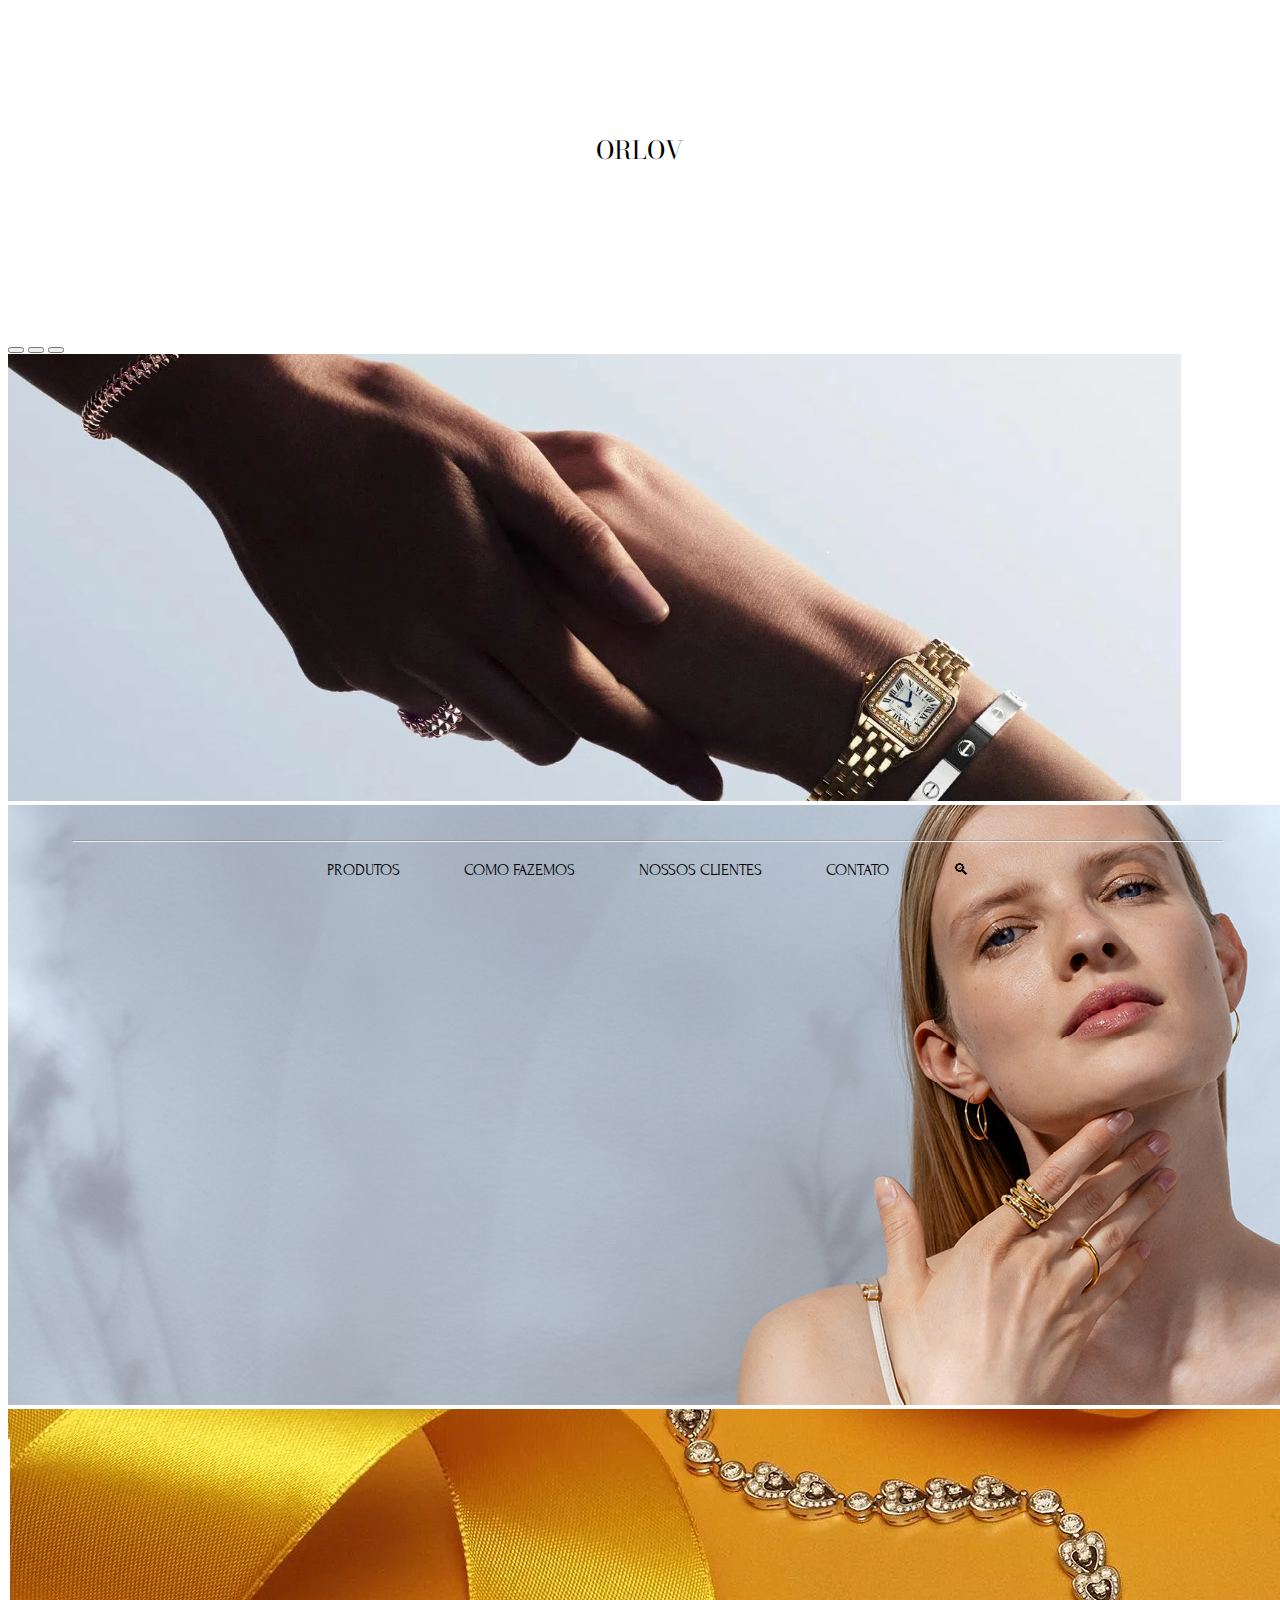
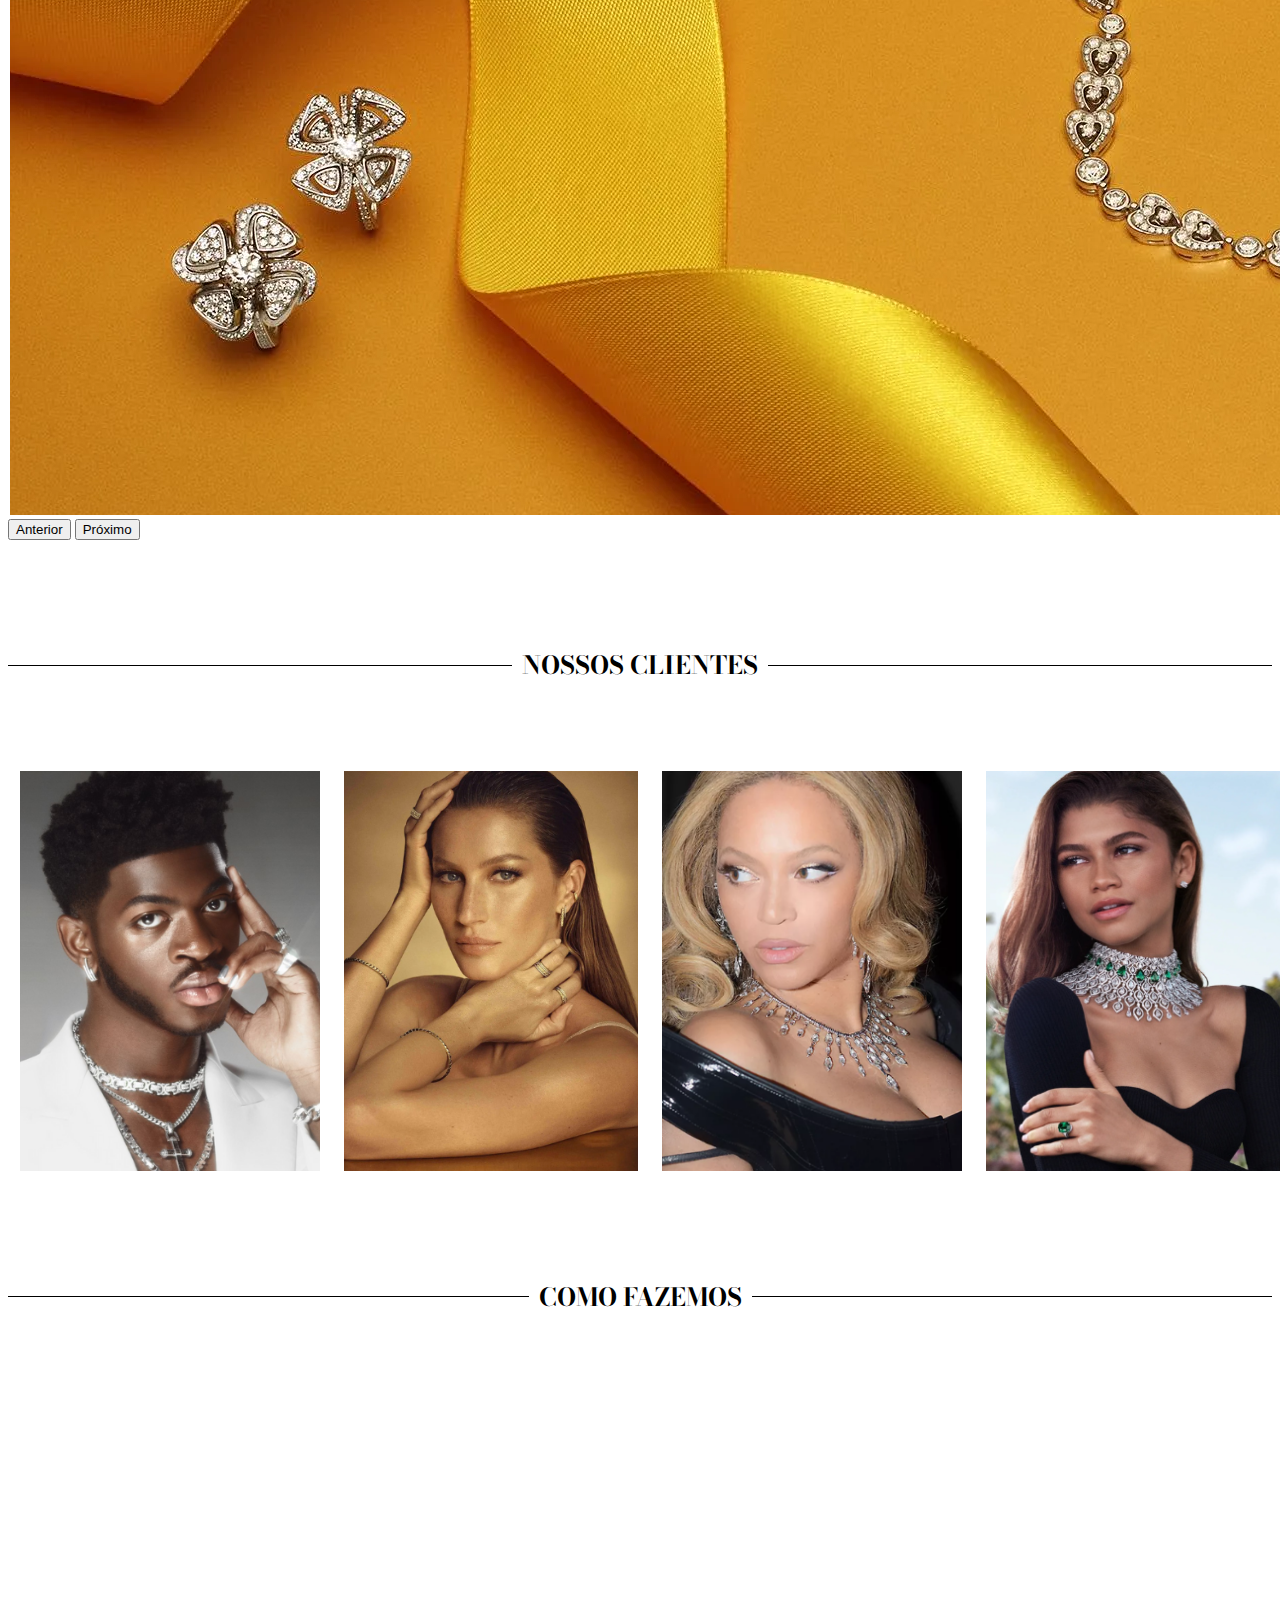
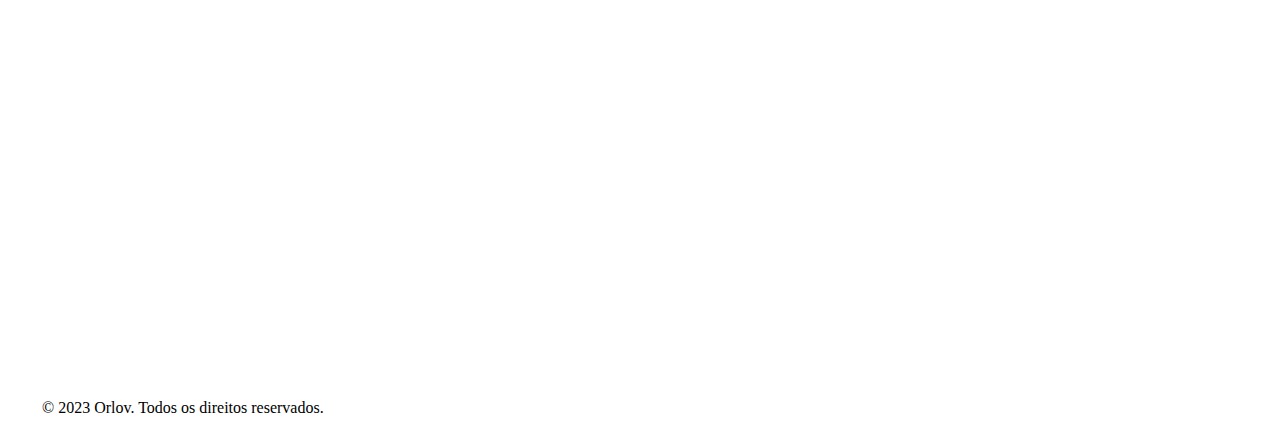
<file: index.html>
<!DOCTYPE html>
<html lang="en">

<head>
  <meta charset="UTF-8">
  <meta name="viewport" content="width=device-width, initial-scale=1.0">
  <link rel="stylesheet" href="css/style.css">
  <link href="https://cdn.jsdelivr.net/npm/bootstrap@5.3.1/dist/css/bootstrap.min.css" rel="stylesheet"
    integrity="sha384-4bw+/aepP/YC94hEpVNVgiZdgIC5+VKNBQNGCHeKRQN+PtmoHDEXuppvnDJzQIu9" crossorigin="anonymous">
  <title>Orlov</title>
</head>

<body>
  <header class="cabecalho">
    <a href="index.html"><h1 href="index.html" class="cabecalho-titulo">ORLOV</h1></a>
    <nav>
      <hr>
    </nav>
    <nav>
      <a class="cabecalho-item" href="categorias.html">PRODUTOS</a>
      <a class="cabecalho-item" href="#como-fazemos">COMO FAZEMOS</a>
      <a class="cabecalho-item" href="#nossos-clientes">NOSSOS CLIENTES</a>
      <a class="cabecalho-item" href="contato.html">CONTATO</a>
      <a class="cabecalho-item" href="#">🔍︎</a>
    </nav>
  </header>

  <br><br><br>

  <div id="carouselExampleIndicators" class="carousel slide">
    <div class="carousel-indicators">
      <button type="button" data-bs-target="#carouselExampleIndicators" data-bs-slide-to="0" class="active"
        aria-current="true" aria-label="Slide 1"></button>
      <button type="button" data-bs-target="#carouselExampleIndicators" data-bs-slide-to="1"
        aria-label="Slide 2"></button>
      <button type="button" data-bs-target="#carouselExampleIndicators" data-bs-slide-to="2"
        aria-label="Slide 3"></button>
    </div>
    <div class="carousel-inner">
      <div class="carousel-item active">
        <img src="img/carrossel-3.PNG" max-height="400px" width="auto" class="d-block w-100">
      </div>
      <div class="carousel-item">
        <img src="img/carrosel2.png" max-height="400px" class="d-block w-100">
      </div>
      <div class="carousel-item">
        <img src="img/carrosel3.png" max-height="400px" class="d-block w-100">
      </div>
    </div>
    <button class="carousel-control-prev" type="button" data-bs-target="#carouselExampleIndicators"
      data-bs-slide="prev">
      <span class="carousel-control-prev-icon" aria-hidden="true"></span>
      <span class="visually-hidden">Anterior</span>
    </button>
    <button class="carousel-control-next" type="button" data-bs-target="#carouselExampleIndicators"
      data-bs-slide="next">
      <span class="carousel-control-next-icon" aria-hidden="true"></span>
      <span class="visually-hidden">Próximo</span>
    </button>
  </div>

  <section class="nossos-clientes">
   
    <container class="cf-titulo">
      <h1 id="nossos-clientes" class="cf-titulo">NOSSOS CLIENTES</h1>
    </container>

    <div id="clientes">
    <img class="cliente" src="img/lilnas.png" alt="">
    <img class="cliente" src="img/muiequenseionome.png" alt="">
    <img class="cliente" src="img/mulherquenseionome2.png" alt="">
    <img class="cliente" src="img/zendaya.png" alt="">
    <img class="cliente" src="img/doisquenseionome.png" alt="">
    <img class="cliente" src="img/rihana.png" alt="">
    </div>  
  </section>


  <section class="como-fazemos">

    <container class="cf-titulo">
      <h1 id="como-fazemos" class="cf-titulo">COMO FAZEMOS</h1>
    </container>

    <container class="cf-conteudo">
      <div class="box">

        <div>
          <iframe width="1000" height="485" src="https://www.youtube.com/embed/xkBOA-TGmZU?si=hb5o4_ImVHbDwGVf" title="YouTube video player" frameborder="0" allow="accelerometer; autoplay; clipboard-write; encrypted-media; gyroscope; picture-in-picture; web-share" allowfullscreen></iframe>
        </div>

      </div>
    </container>

  </section>

  <br>
  <br>

  <div class="container" id="footer">
    <footer class="d-flex flex-wrap justify-content-between align-items-center py-3 my-4 border-top">
      <div class="col-md-4 d-flex align-items-center">
        <a href="/" class="mb-3 me-2 mb-md-0 text-muted text-decoration-none lh-1">
          <svg class="bi" width="30" height="24"><use xlink:href="#bootstrap"></use></svg>
        </a>
        <span class="text-muted">© 2023 Orlov. Todos os direitos reservados.</span>
      </div>
    </footer>
  </div>

  <script src="https://cdn.jsdelivr.net/npm/bootstrap@5.3.1/dist/js/bootstrap.bundle.min.js"
    integrity="sha384-HwwvtgBNo3bZJJLYd8oVXjrBZt8cqVSpeBNS5n7C8IVInixGAoxmnlMuBnhbgrkm"
    crossorigin="anonymous"></script>
</body>

</html>
</file>
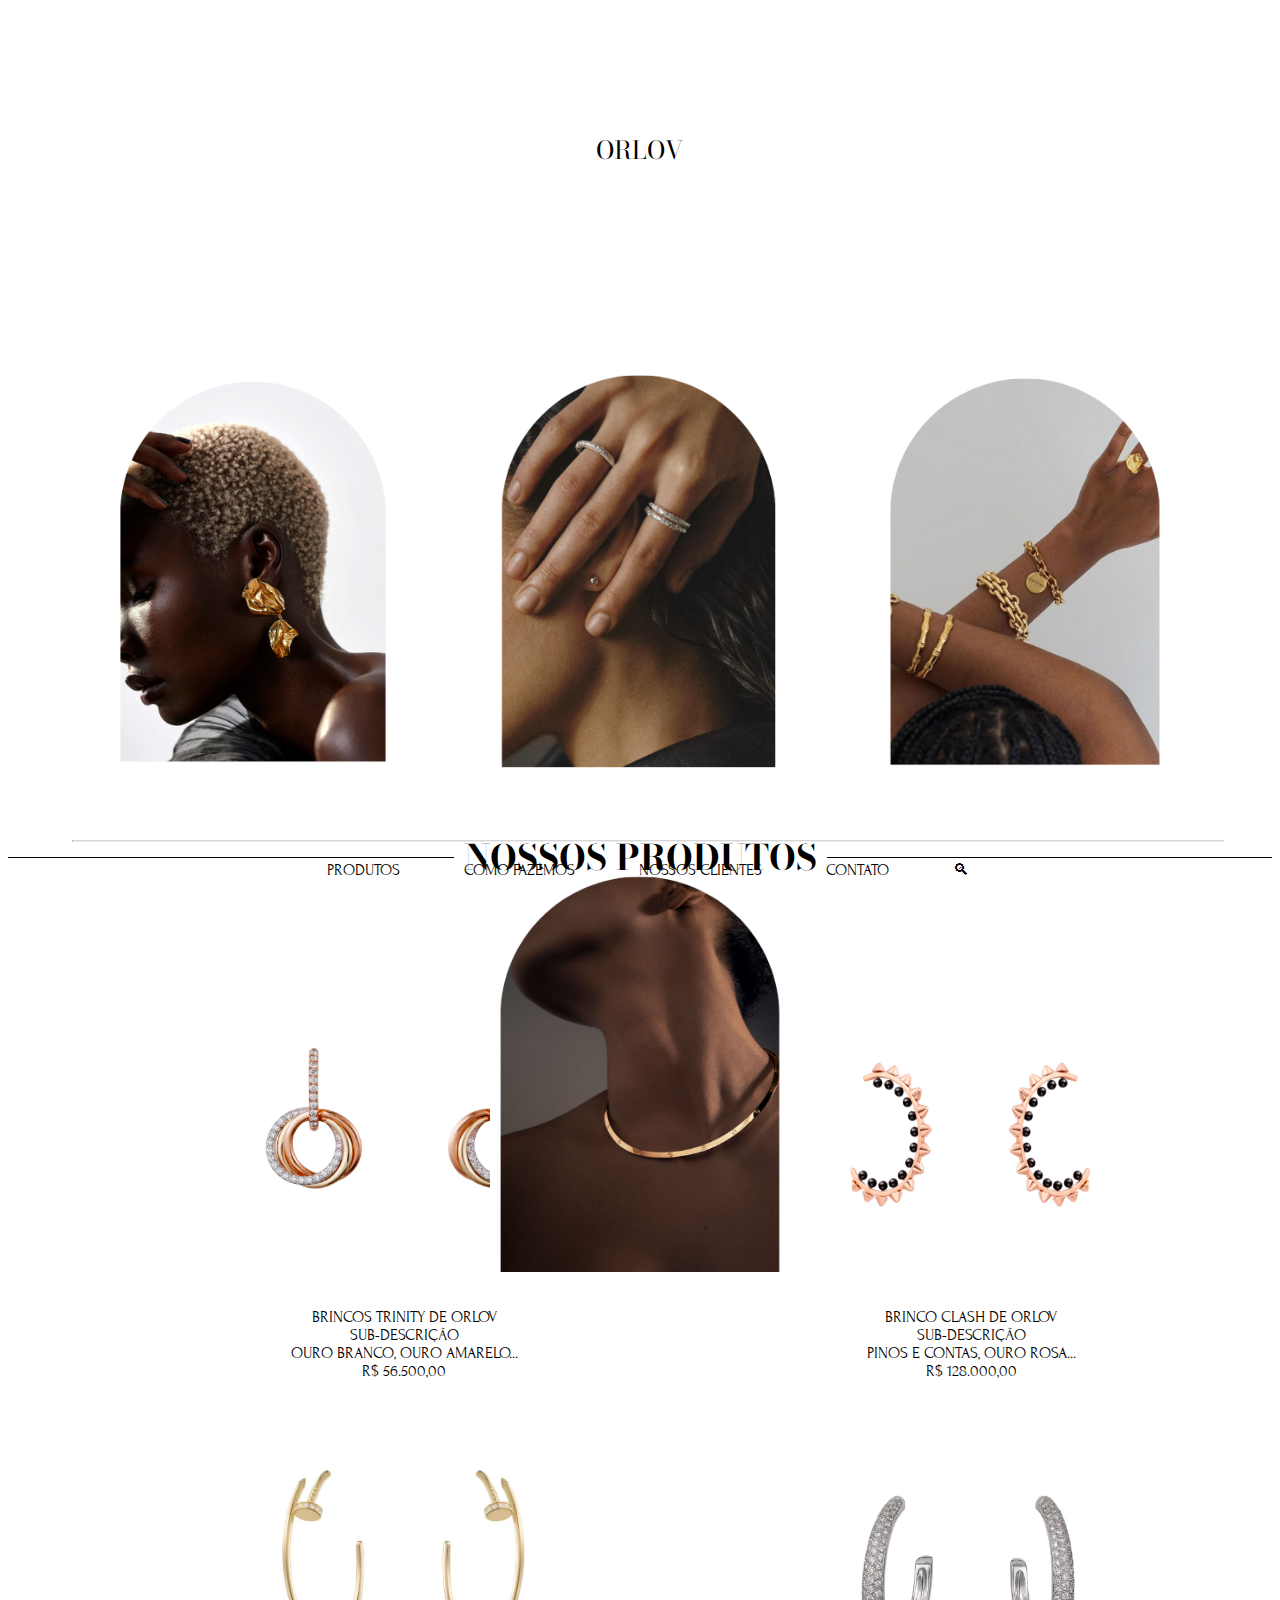
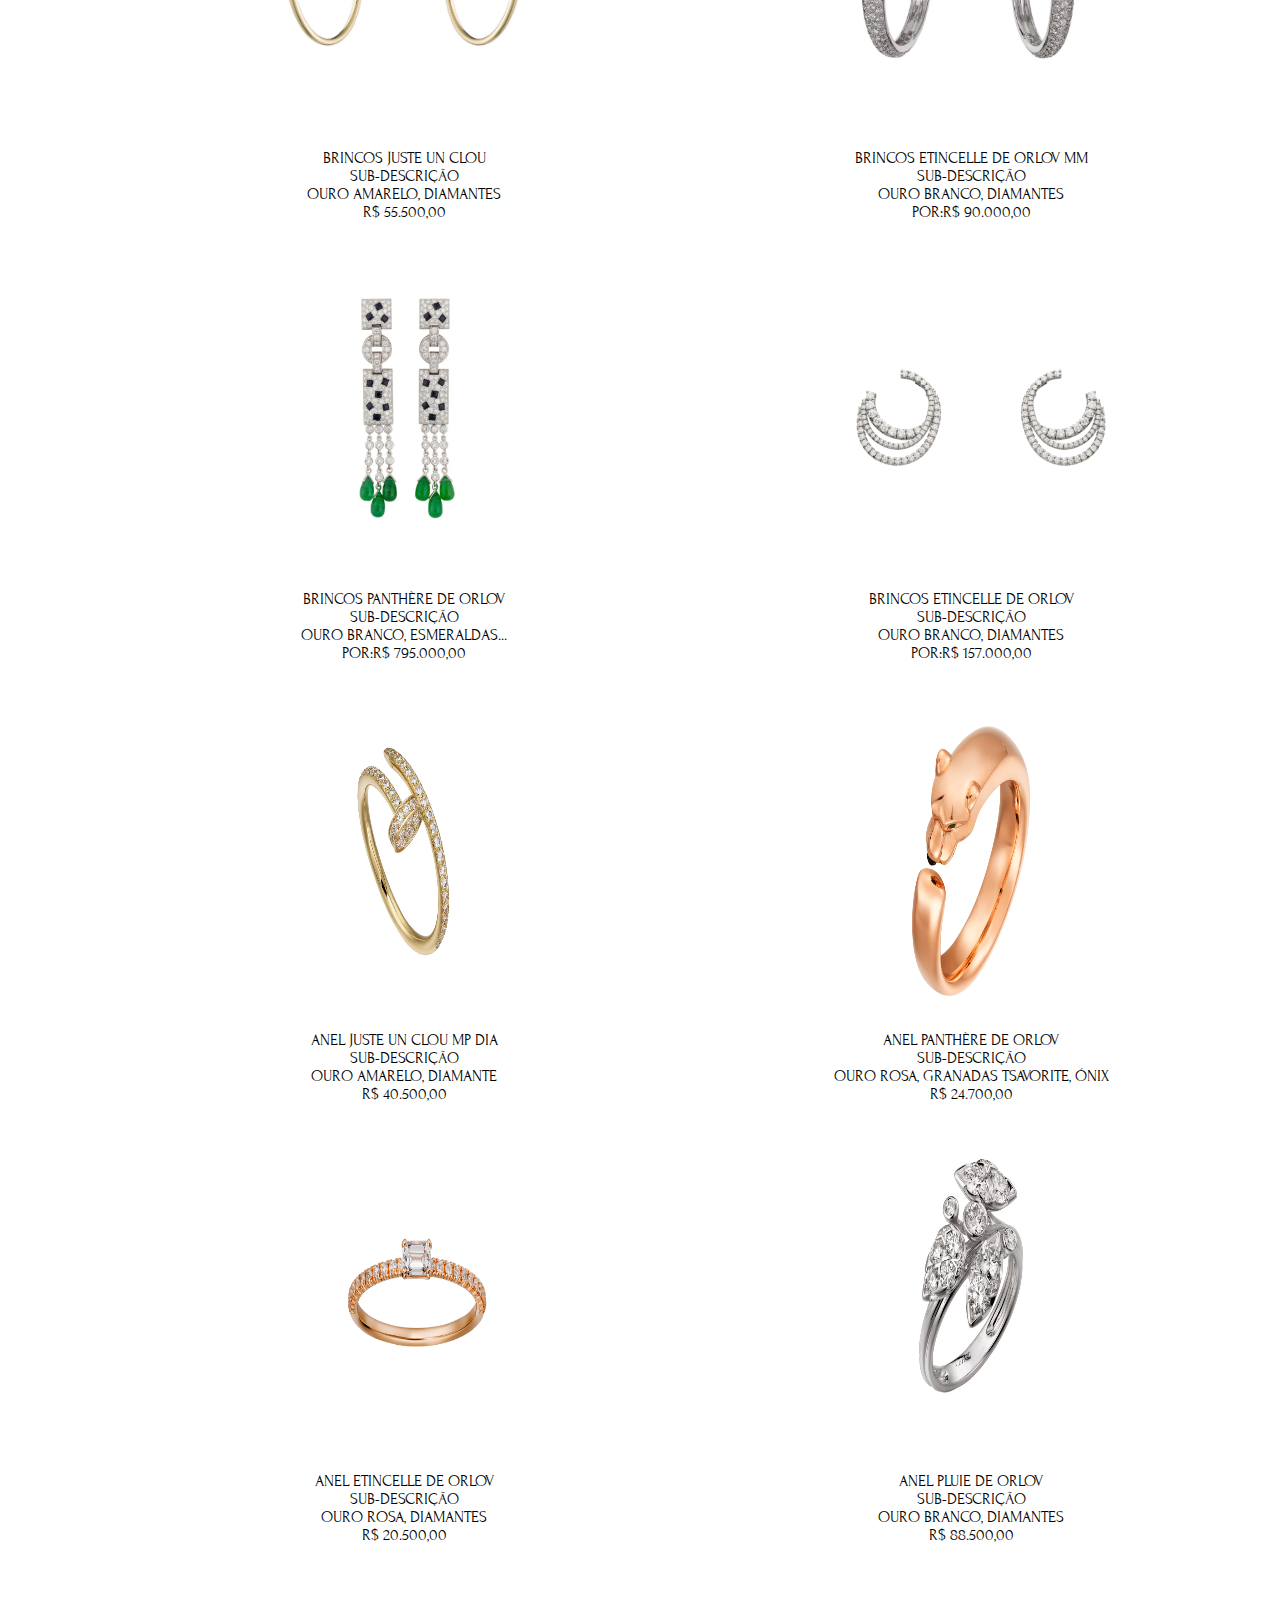
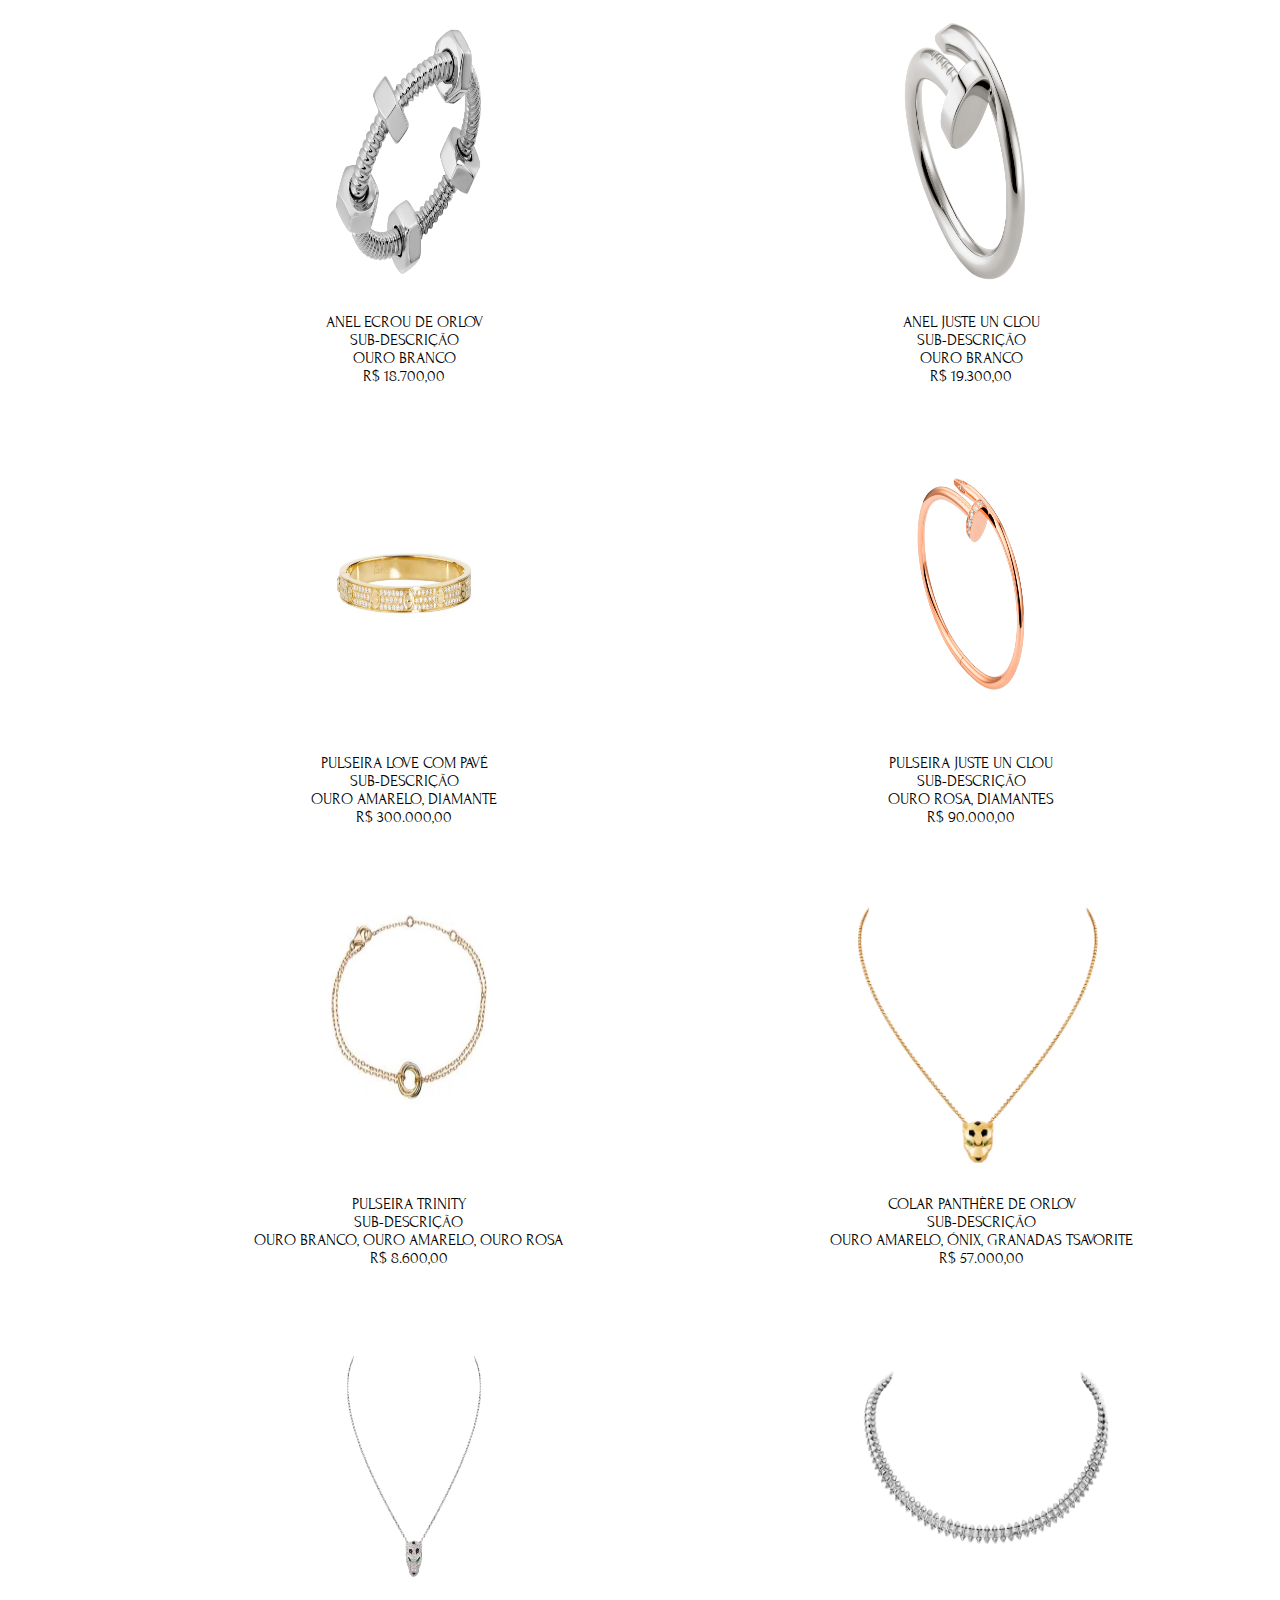
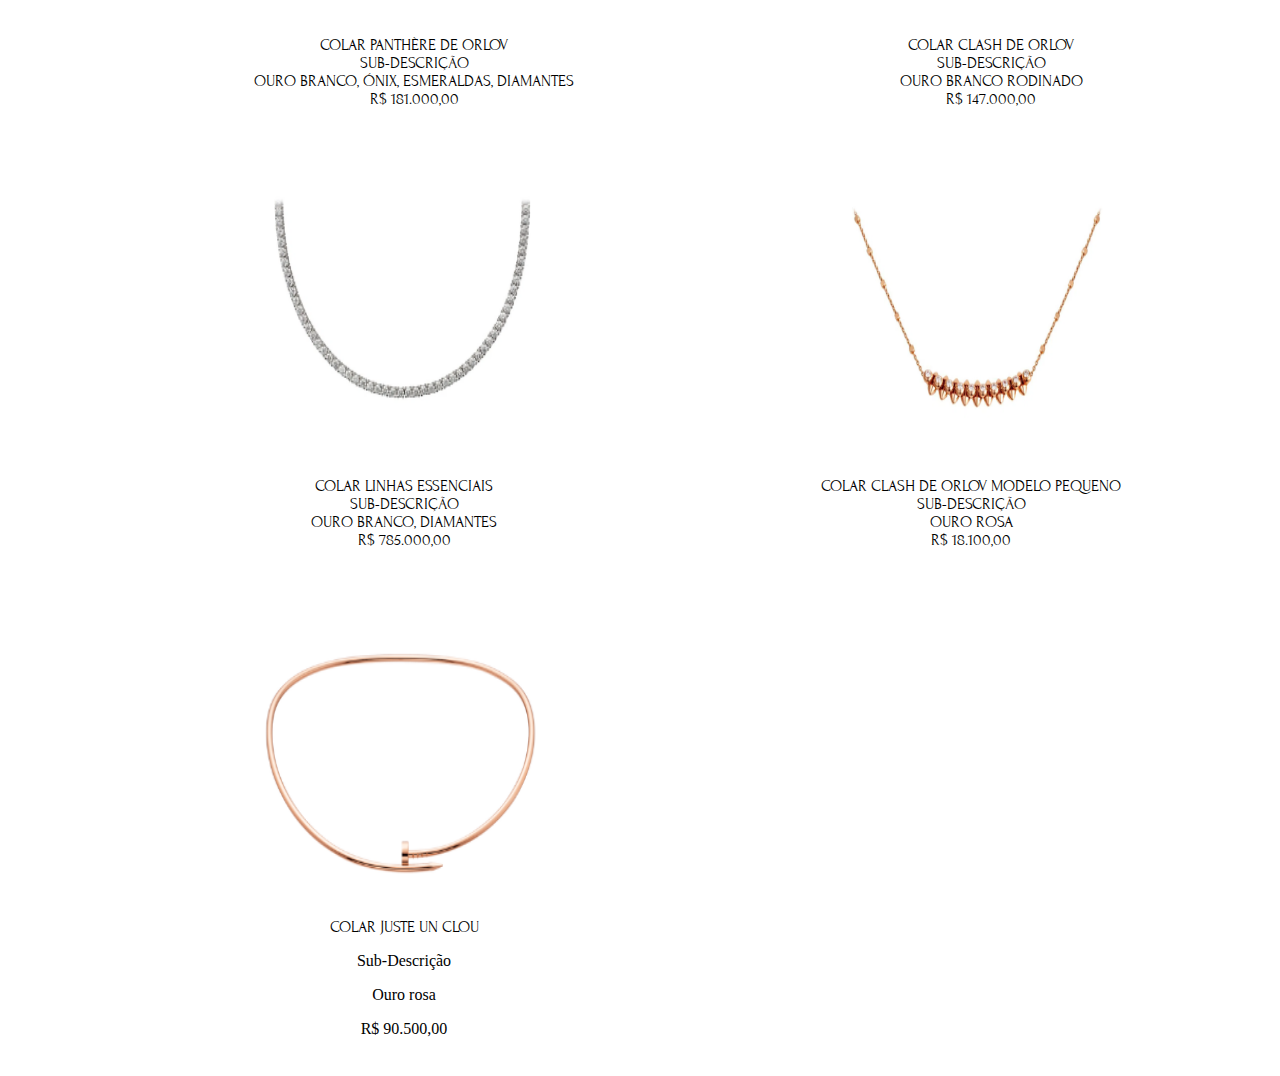
<file: categorias.html>
<!DOCTYPE html>
<html lang="en">

<head>
    <meta charset="UTF-8">
    <meta name="viewport" content="width=device-width, initial-scale=1.0">
    <link rel="stylesheet" href="css/style.css">
    <link href="https://cdn.jsdelivr.net/npm/bootstrap@5.3.1/dist/css/bootstrap.min.css" rel="stylesheet"
        integrity="sha384-4bw+/aepP/YC94hEpVNVgiZdgIC5+VKNBQNGCHeKRQN+PtmoHDEXuppvnDJzQIu9" crossorigin="anonymous">
    <title>Produtos</title>
</head>

<body>
    <header class="cabecalho">
        <a href="index.html"><h1 href="index.html" class="cabecalho-titulo">ORLOV</h1></a>
        <nav>
            <hr>
        </nav>
        <nav>
            <a class="cabecalho-item" href="categorias.html">PRODUTOS</a>
            <a class="cabecalho-item" href="#como-fazemos">COMO FAZEMOS</a>
            <a class="cabecalho-item" href="#">NOSSOS CLIENTES</a>
            <a class="cabecalho-item" href="contato.html">CONTATO</a>
            <a class="cabecalho-item" href="#">🔍︎</a>
        </nav>
    </header>

    <br><br>

    <div class="categorias">
        <div class="box">

            <a href="#brincos">
                <img href="#aneis" class="categorias-img" src="img/brincos.png" alt="">
            </a>

            <a href="#aneis">
                <img class="categorias-img" src="img/aneis.png" alt="">
            </a>

            <a href="#pulseiras">
                <img class="categorias-img" src="img/pulseiras.png" alt="">
            </a>

            <a href="#colares">
                <img class="categorias-img" src="img/colares.png" alt="">
            </a>

        </div>
    </div>

    <section class="produtos">

        <section class="produtos-brinco">
            <container class="produtos-titulo">
                <h1 class="produtos-titulo">NOSSOS PRODUTOS</h1>
            </container>

            <container id="brincos">
                <div class="item">
                    <img class="brincos" src="img/brinco-1.png" alt="" width="auto" height="300">
                    <p>BRINCOS TRINITY DE ORLOV <br>
                        Sub-Descrição <br>
                        Ouro branco, ouro amarelo... <br>
                        R$ 56.500,00</p>
                </div>

                <div class="item">
                    <img class="brincos" src="img/brinco-2.png" alt="" width="auto" height="300">
                    <p>BRINCO CLASH DE ORLOV <br>
                        Sub-Descrição <br>
                        Pinos e contas, ouro rosa... <br>
                        R$ 128.000,00</p>
                </div>

                <div class="item">
                    <img class="brincos" src="img/brinco-3.png" alt="" width="auto" height="300">
                    <p>BRINCOS JUSTE UN CLOU <br>
                        Sub-Descrição <br>
                        Ouro amarelo, diamantes <br>
                        R$ 55.500,00</p>
                </div>

                <div class="item">
                    <img class="brincos" src="img/brinco-4.png" alt="" width="auto" height="300">
                    <p>BRINCOS ETINCELLE DE ORLOV MM <br>
                        Sub-Descrição <br>
                        Ouro branco, diamantes <br>
                        Por:R$ 90.000,00</p>
                </div>

                <div class="item">
                    <img class="brincos" src="img/brinco-5.png" alt="" width="auto" height="300">
                    <p>BRINCOS PANTHÈRE DE ORLOV <br>
                        Sub-Descrição <br>
                        Ouro branco, esmeraldas... <br>
                        Por:R$ 795.000,00</p>
                </div>

                <div class="item">
                    <img class="brincos" src="img/brinco-6.png" alt="" width="auto" height="300">
                    <p>BRINCOS ETINCELLE DE ORLOV <br>
                        Sub-Descrição <br>
                        Ouro branco, diamantes <br>
                        Por:R$ 157.000,00</p>
                </div>
            </container>

            <container id="aneis">
                <div class="item">
                    <img class="aneis" src="img/anel-1.png" alt="" width="auto" height="300">
                    <p>ANEL JUSTE UN CLOU MP DIA<br>
                        Sub-Descrição<br>
                        Ouro amarelo, diamante<br>
                        R$ 40.500,00</p>
                </div>
    
                <div class="item">
                    <img class="aneis" src="img/anel-2.png" alt="" width="auto" height="300">
                    <p>ANEL PANTHÈRE DE orlov<br>
                        Sub-Descrição<br>
                        Ouro rosa, granadas tsavorite, ónix<br>
                        R$ 24.700,00</p>
                </div>
    
                <div class="item">
                    <img class="aneis" src="img/anel-3.png" alt="" width="auto" height="300">
                    <p>ANEL ETINCELLE DE orlov<br>
                        Sub-Descrição<br>
                        Ouro rosa, diamantes<br>
                        R$ 20.500,00</p>
                </div>
    
                <div class="item">
                    <img class="aneis" src="img/anel-4.png" alt="" width="auto" height="300">
                    <p>ANEL PLUIE DE ORLOV<br>
                        Sub-Descrição<br>
                        Ouro branco, diamantes<br>
                        R$ 88.500,00</p>
                </div>
    
                <div class="item">
                    <img class="aneis" src="img/anel-5.png" alt="" width="auto" height="300">
                    <p>ANEL ECROU DE orlov<br>
                        Sub-Descrição<br>
                        Ouro branco<br>
                        R$ 18.700,00</p>
                </div>
    
                <div class="item">
                    <img class="aneis" src="img/anel-6.png" alt="" width="auto" height="300">
                    <p>ANEL JUSTE UN CLOU<br>
                        Sub-Descrição<br>
                        Ouro branco<br>
                        R$ 19.300,00</p>
                </div>
            </container>

            <container id="pulseiras">
                <div class="item">
                    <img class="pulseiras" src="img/pulseira-1.png" alt="" width="auto" height="300">
                    <p>PULSEIRA LOVE COM PAVÉ<br>
                        Sub-Descrição<br>
                        Ouro amarelo, diamante<br>
                        R$ 300.000,00</p>
                </div>
        
                <div class="item">
                    <img class="pulseiras" src="img/pulseira-2.png" alt="" width="auto" height="300">
                    <p>PULSEIRA JUSTE UN CLOU<br>
                        Sub-Descrição<br>
                        Ouro rosa, diamantes<br>
                        R$ 90.000,00</p>
                </div>
        
                <div class="item">
                    <img class="pulseiras" src="img/pulseira-3.png" alt="" width="auto" height="300">
                    <p>PULSEIRA TRINITY<br>
                        Sub-Descrição<br>
                        Ouro branco, ouro amarelo, ouro rosa<br>
                        R$ 8.600,00</p>
                </div>
                </div>
            </container>

            <container id="colares">
                <div class="item">
                    <img class="colares" src="img/colar-1.png" alt="" width="auto" height="300">
                    <p>COLAR PANTHÈRE DE orlov<br>
                        Sub-Descrição<br>
                        Ouro amarelo, ónix, granadas tsavorite<br>
                        R$ 57.000,00</p>
                </div>
        
                <div class="item">
                    <img class="colares" src="img/colar-2.png" alt="" width="auto" height="300">
                    <p>COLAR PANTHÈRE DE orlov<br>
                        Sub-Descrição<br>
                        Ouro branco, ónix, esmeraldas, diamantes<br>
                        R$ 181.000,00</p>
                </div>
        
                <div class="item">
                    <img class="colares" src="img/colar-3.png" alt="" width="auto" height="300">
                    <p>COLAR CLASH DE orlov<br>
                        Sub-Descrição<br>
                        Ouro branco rodinado<br>
                        R$ 147.000,00</p>
                </div>
        
                <div class="item">
                    <img class="colares" src="img/colar-4.png" alt="" width="auto" height="300">
                    <p>COLAR LINHAS ESSENCIAIS<br>
                        Sub-Descrição<br>
                        Ouro branco, diamantes<br>
                        R$ 785.000,00</p>
                </div>
        
                <div class="item">
                    <img class="colares" src="img/colar-5.png" alt="" width="auto" height="300">
                    <p>COLAR CLASH DE ORLOV MODELO PEQUENO<br>
                        Sub-Descrição<br>
                        Ouro rosa<br>
                        R$ 18.100,00</p>
                </div>
        
                <div class="item">
                    <img class="colares" src="img/colar-6.png" alt="" width="auto" height="300">
                    <p>COLAR JUSTE UN CLOU</p>
                        Sub-Descrição</p>
                        Ouro rosa</p>
                        R$ 90.500,00</p>
                </div>
            </container>
        </section>


</body>

</html>
</file>
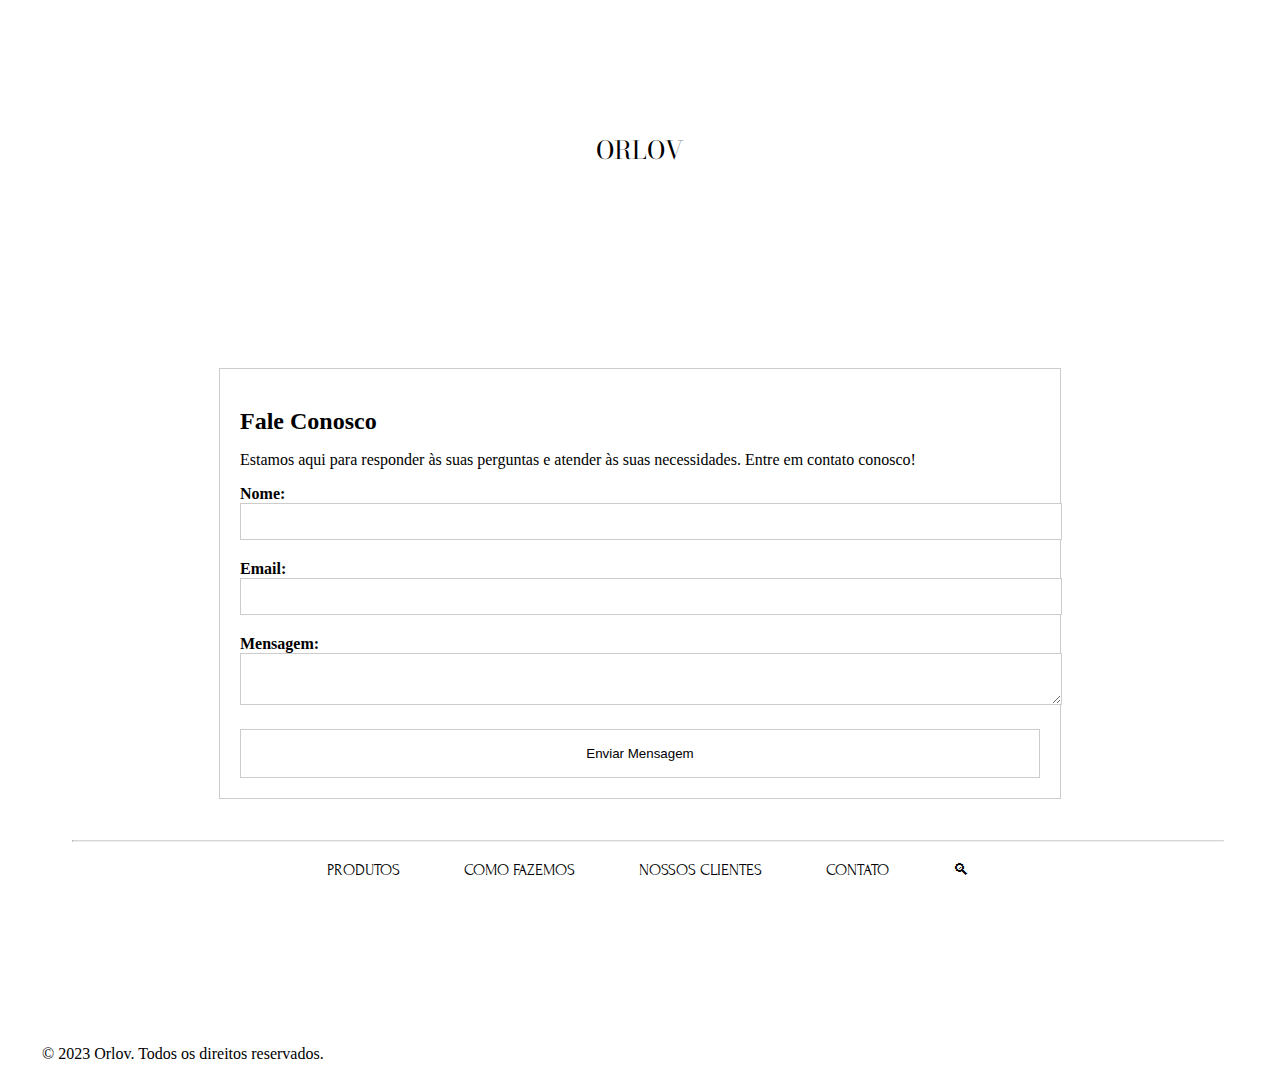
<file: contato.html>
<!DOCTYPE html>
<html lang="en">

<head>
  <meta charset="UTF-8">
  <meta name="viewport" content="width=device-width, initial-scale=1.0">
  <link rel="stylesheet" href="css/style.css">
  <link href="https://cdn.jsdelivr.net/npm/bootstrap@5.3.1/dist/css/bootstrap.min.css" rel="stylesheet"
    integrity="sha384-4bw+/aepP/YC94hEpVNVgiZdgIC5+VKNBQNGCHeKRQN+PtmoHDEXuppvnDJzQIu9" crossorigin="anonymous">
  <title>Orlov</title>
</head>

<body>
  <header class="cabecalho">
    <a href="index.html"><h1 href="index.html" class="cabecalho-titulo">ORLOV</h1></a>
    <nav>
      <hr>
    </nav>
    <nav>
      <a class="cabecalho-item" href="categorias.html">PRODUTOS</a>
      <a class="cabecalho-item" href="#como-fazemos">COMO FAZEMOS</a>
      <a class="cabecalho-item" href="#">NOSSOS CLIENTES</a>
      <a class="cabecalho-item" href="contato.html">CONTATO</a>
      <a class="cabecalho-item" href="#">🔍︎</a>
    </nav>
  </header>

  <br><br><br>

  <div class="contact-container" id="fale-conosco">
    <h2>Fale Conosco</h2>
    <p>Estamos aqui para responder às suas perguntas e atender às suas necessidades. Entre em contato conosco!</p>

    <form id="contact-form">
      <div class="form-group">
        <label for="name">Nome:</label>
        <input type="text" id="name" name="name" required>
      </div>

      <div class="form-group">
        <label for="email">Email:</label>
        <input type="email" id="email" name="email" required>
      </div>

      <div class="form-group">
        <label for="message">Mensagem:</label>
        <textarea id="message" name="message" required></textarea>
      </div>

      <button type="submit" class="send">Enviar Mensagem</button>
    </form>
  </div>

  <br><br><br>

  <div class="container" id="footer">
    <footer class="d-flex flex-wrap justify-content-between align-items-center py-3 my-4 border-top">
      <div class="col-md-4 d-flex align-items-center">
        <a href="/" class="mb-3 me-2 mb-md-0 text-muted text-decoration-none lh-1">
          <svg class="bi" width="30" height="24"><use xlink:href="#bootstrap"></use></svg>
        </a>
        <span class="text-muted">© 2023 Orlov. Todos os direitos reservados.</span>
      </div>
    </footer>
  </div>

  <script src="https://cdn.jsdelivr.net/npm/bootstrap@5.3.1/dist/js/bootstrap.bundle.min.js"
    integrity="sha384-HwwvtgBNo3bZJJLYd8oVXjrBZt8cqVSpeBNS5n7C8IVInixGAoxmnlMuBnhbgrkm"
    crossorigin="anonymous"></script>
</body>

</html>
</file>
<file: css/style.css>
@import url('https://fonts.googleapis.com/css2?family=Bodoni+Moda:opsz@6..96&display=swap');
@import url('https://fonts.googleapis.com/css2?family=Forum&display=swap');

body {
  background-color: #FFFF;
  text-decoration: none;
}

a {
  text-decoration: none !important;
}

header {
  background-color: #FFFF;
  text-align: center;
  overflow: hidden;

  h1 {
    font-size: 42px;
    color: #FFFF;
    line-height: 230px;
    text-transform: uppercase;
    font-weight: 100;
    text-decoration: none;
  }

  nav {
    position: absolute;
    bottom: 0;
    height: 60px;
    line-height: 60px;
    width: 100%;
  }

}

.cabecalho-titulo {
  font-family: 'Bodoni Moda', serif;
  font-size: 25px;
  padding-top: 10px;
  text-decoration: none !important; 
  color: black;

}

.cabecalho-item {
  font-family: 'Forum', cursive;
  color: black;
  text-decoration: none;
  padding: 30px;
  background: transparent;
  border: none;
}

.dropdown-opcoes {
  display: none;
  position: absolute;
  overflow: auto;
}

.cabecalho-img {
  height: 25px;
  width: auto;
}

.nh-titulo h1 {
  font-family: 'Bodoni Moda', serif;
  text-align: center;
  font-size: 25px;
  padding-top: 90px;
  padding-bottom: 70px;
  display: flex;
  flex-direction: row;
}

.nh-titulo h1:before,
h1:after {
  content: "";
  flex: 1 1;
  border-bottom: 1px solid;
  margin: auto;
}

.nh-titulo h1:before {
  margin-right: 10px
}

.nh-titulo h1:after {
  margin-left: 10px
}


.nh-conteudo {
  font-family: 'Forum', cursive;
  text-align: center;
  font-size: 20px;
  padding-top: 100px;
}

.box {
  display: flex;
  flex-wrap: wrap;
  height: 400px;
  align-content: space-between;
  justify-content: center;
}

.nh-img-1 {
  height: 200px;
  width: auto;
}

.box pre {
  padding-left: 40px;
  padding-right: 40px;
  word-wrap: break-word;
  font-family: 'Forum', cursive;

}

.cf-titulo h1 {
  font-family: 'Bodoni Moda', serif;
  text-align: center;
  font-size: 25px;
  padding-top: 90px;
  padding-bottom: 70px;
  display: flex;
  flex-direction: row;
}

.cf-titulo h1:before,
h1:after {
  content: "";
  flex: 1 1;
  border-bottom: 1px solid;
  margin: auto;
}

.cf-titulo h1:before {
  margin-right: 10px
}

.cf-titulo h1:after {
  margin-left: 10px
}

.cf-vid {
  padding-bottom: 70px;
}

.categorias-img {
  height: 400px;
  width: auto;
  padding: 50px;
}

.produtos-titulo h1 {
  font-family: 'Bodoni Moda', serif;
  text-align: center;
  font-size: 35px;
  padding-top: 90px;
  padding-bottom: 70px;
  display: flex;
  flex-direction: row;
}

.produtos-titulo h1:before,
h1:after {
  content: "";
  flex: 1;
  border-bottom: 1px solid;
  margin: auto;
}

.produtos-titulo h1:before {
  margin-right: 10px
}

.produtos-titulo h1:after {
  margin-left: 10px
}

.item {
  text-align: center;
  display: block;
  background-color: transparent;
  border: 1px solid transparent;
  margin-right: 10px;
  margin-bottom: 1px;
  padding: 10px;
  padding-top: 10px;
  padding-bottom: 20px;
  padding-left: 245px;
  float: left;
}

.item p {
  font-family: 'Forum', cursive;
  text-transform: uppercase;
}

.item img {
width: 300px;
}



#footer {
  padding-top: 150px;
}

/* Fale Conosco */
.contact-container {
  background-color: #fff;
  border: 1px solid #ccc;

  padding: 20px;
  margin-bottom: 20px;
  width: 800px;
  margin: 32px auto;
}

hr {
  border-top: 1px solid hsla(0, 0%, 20%, 0.2);
  margin: 0 64px;
}

.contact-container h2 {
  font-size: 24px;
  margin-bottom: 10px;
}

.form-group {
  margin-bottom: 20px;
}

label {
  display: block;
  font-weight: bold;
}

input[type="text"],
input[type="email"],
textarea {
  width: 100%;
  padding: 10px;
  border: 1px solid #ccc;
  resize: vertical;
}

.send {
width: 100%;
  border: 1px solid #ccc;
background-color: transparent;
padding: 16px 32px;

}

#clientes {
  width: 100vw;
display: flex;
}

.cliente  {
  width: 300px;
  height: 400px;
  object-fit: cover;
  margin: 0 12px;
}
</file>
